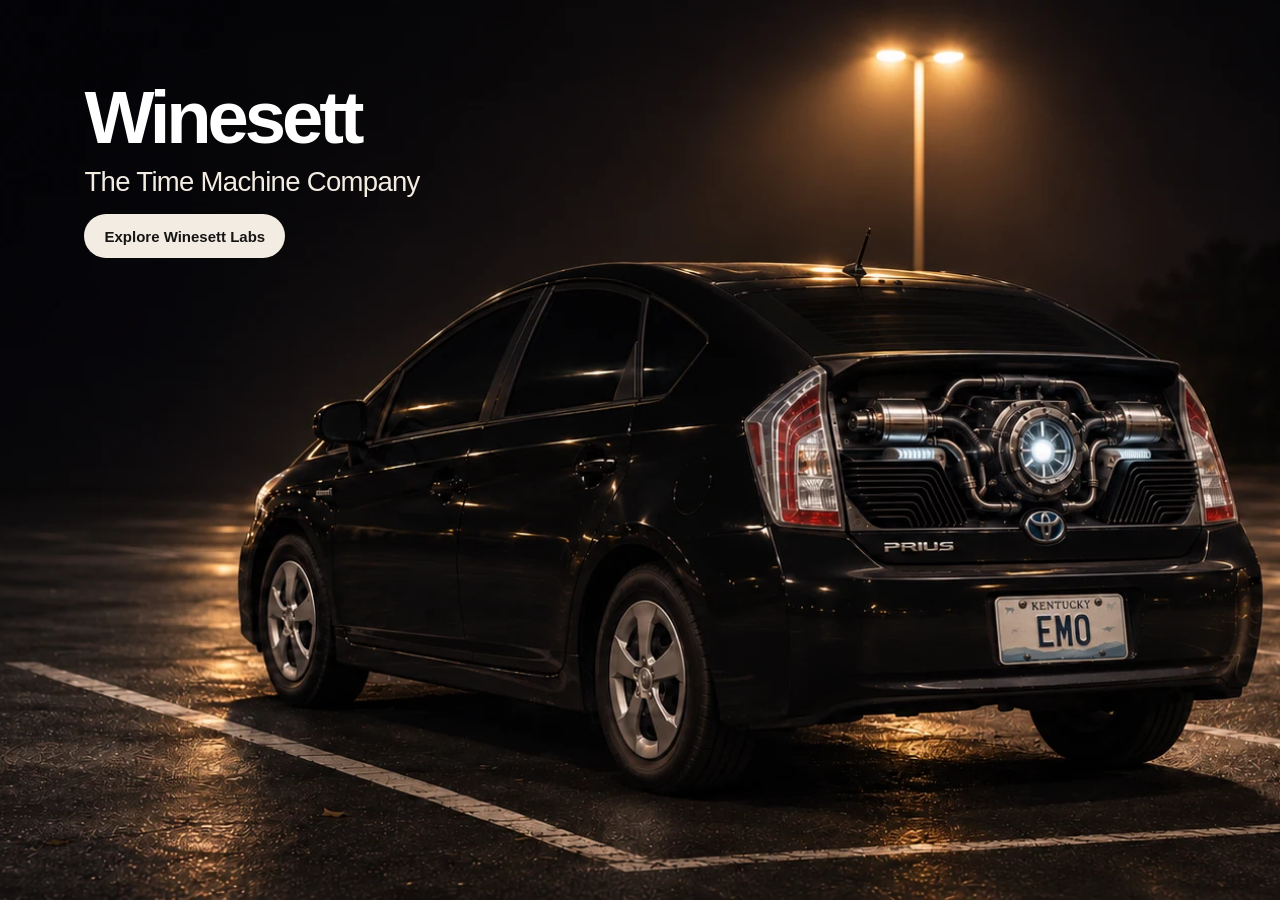
<file: index.html>
<!doctype html>
<html lang="en">
<head>
  <meta charset="utf-8">
  <meta name="viewport" content="width=device-width, initial-scale=1, viewport-fit=cover">
  <title>Winesett — The Time Machine Company</title>
  <meta name="description" content="Winesett. The Time Machine Company.">
  <link rel="canonical" href="https://winesett.com/">
  <meta property="og:title" content="Winesett — The Time Machine Company">
  <meta property="og:url" content="https://winesett.com/">
  <meta property="og:type" content="website">
  <meta property="og:image" content="https://winesett.com/assets/prius-emo.webp">
  <style>
    :root { color-scheme: dark; background: #040405; color: white; font-family: "Helvetica Neue", Helvetica, Arial, sans-serif; }
    body { margin: 0; }
    main { position: relative; isolation: isolate; display: grid; min-height: 100vh; min-height: 100dvh; }
    picture { position: absolute; inset: 0; z-index: -1; }
    img { display: block; width: 100%; height: 100%; object-fit: cover; object-position: 85% center; }
    header { align-self: start; margin: 28vh max(6.6vw, env(safe-area-inset-left)); }
    h1 { margin: 0; font-size: clamp(3rem, 5.8vw, 9rem); font-weight: 550; letter-spacing: -.055em; line-height: 1; }
    p { margin: .36em 0 0; font-size: clamp(1rem, 2.15vw, 3rem); letter-spacing: -.025em; line-height: 1.2; color: #f2ece3; }
    .labs-link { display: inline-flex; align-items: center; min-height: 44px; margin-top: 1rem; padding: 0 1.25rem; border-radius: 999px; background: #f2ece3; color: #171513; font-size: .9375rem; font-weight: 600; text-decoration: none; }
    .labs-link:hover { background: #fff; }
    .labs-link:focus-visible { outline: 2px solid #fff; outline-offset: 4px; }
    @media (max-aspect-ratio: 1/1) {
      header { margin: max(12svh, env(safe-area-inset-top)) 7vw 0; }
      h1 { font-size: clamp(3rem, 12vw, 6rem); }
      p { font-size: clamp(1.15rem, 4.8vw, 2.35rem); }
      img { object-position: 68% 67%; }
    }
    @media (min-aspect-ratio: 1/1) and (max-aspect-ratio: 3/2) {
      header { margin-top: 9vh; }
    }
    .cookie-controls { position: fixed; inset: auto 1rem max(1rem, env(safe-area-inset-bottom)) auto; max-width: min(22rem, calc(100vw - 2rem)); }
    .cookie-controls button { font: inherit; color: white; background: #201f20; border: 1px solid #777; border-radius: 999px; padding: .65rem 1rem; cursor: pointer; }
    #cookie-panel { background: #181718; border: 1px solid #545153; padding: 1rem; border-radius: 1rem; }
    #cookie-panel p { font-size: .95rem; line-height: 1.45; letter-spacing: normal; margin: 0 0 .8rem; }
    #cookie-panel a { color: inherit; }
  </style>
</head>
<body>
  <main>
    <picture>
      <source media="(max-aspect-ratio: 1/1)" srcset="/assets/prius-emo-portrait.webp">
      <img src="/assets/prius-emo.webp" alt="A black Prius time machine under a parking lot light, with a Kentucky plate reading EMO." fetchpriority="high">
    </picture>
    <header>
      <h1>Winesett</h1>
      <p>The Time Machine Company</p>
      <a class="labs-link" href="https://labs.winesett.com/">Explore Winesett Labs</a>
    </header>
  </main>
  <aside class="cookie-controls" aria-label="Cookie settings" hidden>
    <button id="cookie-settings" aria-controls="cookie-panel" hidden>Cookie settings</button>
    <section id="cookie-panel" aria-label="Analytics cookies" hidden>
      <p>Allow analytics cookies? Winesett uses HubSpot and Google Analytics to measure visits, referrals, and link clicks. <a href="https://policies.google.com/technologies/partner-sites">How Google uses site data</a>.</p>
      <button id="cookie-decline">Decline</button>
      <button id="cookie-allow">Allow</button>
    </section>
  </aside>
  <script defer src="/assets/webmcp.js"></script>
  <script defer src="/assets/analytics.js"></script>
</body>
</html>
</file>
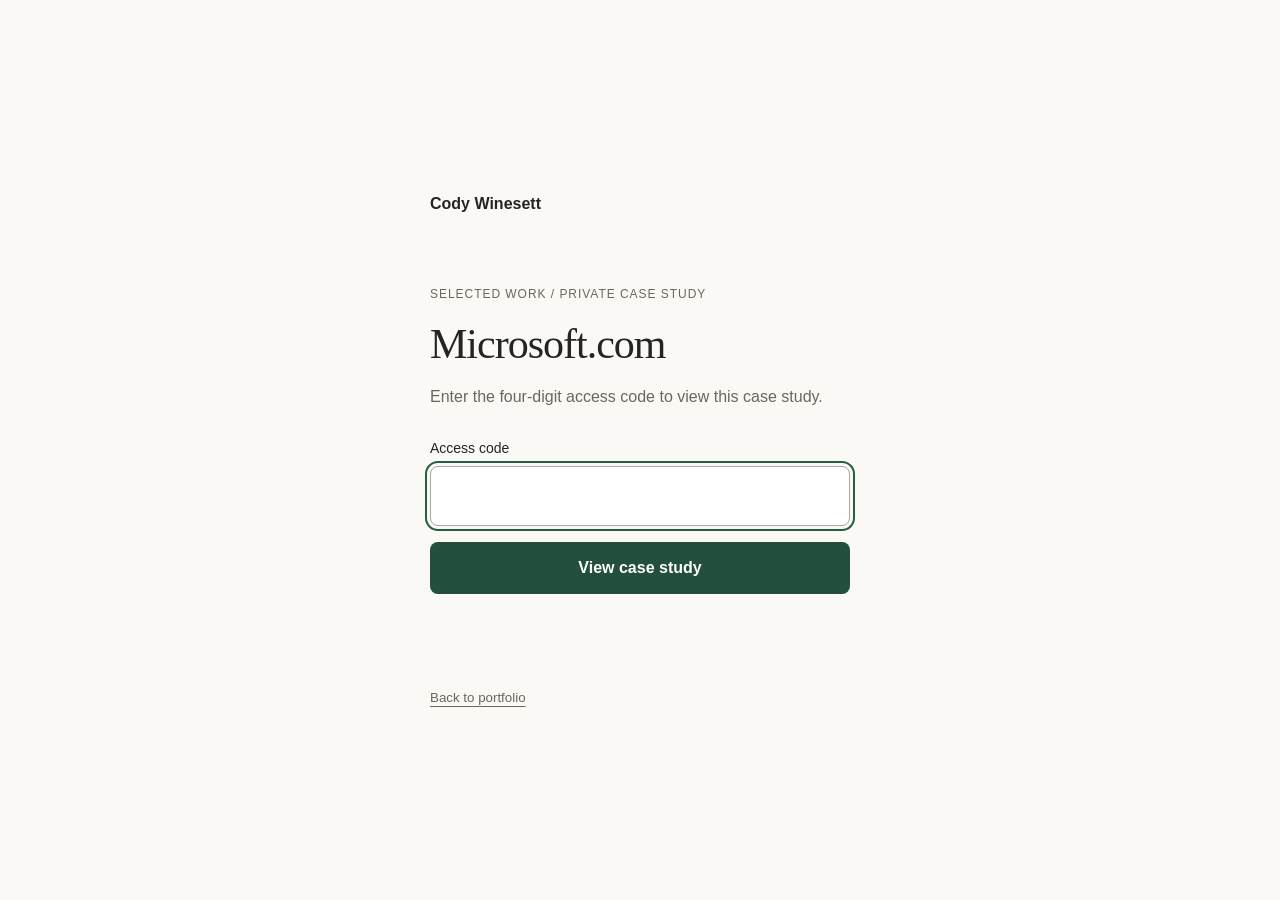
<file: microsoft.html>
<!doctype html>
<html lang="en">
<head>
<meta charset="utf-8"><meta name="viewport" content="width=device-width,initial-scale=1">
<meta name="robots" content="noindex,nofollow,noarchive">
<title>Microsoft case study — Cody Winesett</title>
<style>
*{box-sizing:border-box}body{margin:0;background:#faf9f6;color:#242424;font-family:Arial,sans-serif;min-height:100svh;display:grid;place-items:center;padding:28px}main{width:100%;max-width:420px}a{color:inherit;text-underline-offset:4px}.brand{font-weight:700;text-decoration:none}.eyebrow{font-size:12px;letter-spacing:.08em;text-transform:uppercase;margin-top:72px;color:#686860}h1{font-family:Georgia,serif;font-size:42px;font-weight:normal;letter-spacing:-1px;margin:16px 0}p{line-height:1.6;color:#686860}label{display:block;margin:30px 0 10px;font-size:14px}input{width:100%;border:1px solid #aaa79f;border-radius:8px;padding:15px;font:24px Arial;letter-spacing:.6em;background:white}input:focus{outline:2px solid #285c45;outline-offset:3px}button{margin-top:16px;width:100%;border:0;border-radius:8px;background:#244f3d;color:white;padding:17px;font:600 16px Arial;cursor:pointer}button:disabled{opacity:.65;cursor:wait}#status{min-height:48px;font-size:14px}small{display:block;margin-top:34px;color:#686860}
</style>
</head>
<body><main><a class="brand" href="/">Cody Winesett</a><p class="eyebrow">Selected work / Private case study</p><h1>Microsoft.com</h1><p>Enter the four-digit access code to view this case study.</p><form id="unlock"><label for="code">Access code</label><input id="code" type="password" inputmode="numeric" pattern="[0-9]{4}" minlength="4" maxlength="4" autocomplete="off" required autofocus><button type="submit">View case study</button><p id="status" role="status" aria-live="polite"></p></form><small><a href="/">Back to portfolio</a></small></main>
<script>
const form = document.querySelector('form'), input = document.querySelector('input'), button = document.querySelector('button'), status = document.querySelector('#status');
const bytes = text => Uint8Array.from(atob(text), c => c.charCodeAt(0));
form.addEventListener('submit', async event => {
 event.preventDefault(); button.disabled = true; status.textContent = 'Opening case study…';
 try {
  const response = await fetch('/assets/microsoft-case-study.bin');
  if (!response.ok) throw new Error('load');
  const payload = new Uint8Array(await response.arrayBuffer());
  const material = await crypto.subtle.importKey('raw', new TextEncoder().encode(input.value), 'PBKDF2', false, ['deriveKey']);
  const key = await crypto.subtle.deriveKey({name:'PBKDF2',salt:payload.slice(0,16),iterations:600000,hash:'SHA-256'}, material, {name:'AES-GCM',length:256}, false, ['decrypt']);
  let compressed;
  try { compressed = await crypto.subtle.decrypt({name:'AES-GCM',iv:payload.slice(16,28)}, key, payload.slice(28)); }
  catch { throw new Error('code'); }
  const text = await new Response(new Blob([compressed]).stream().pipeThrough(new DecompressionStream('gzip'))).text();
  const bundle = JSON.parse(text);
  let html = bundle.html;
  for (const [path, asset] of Object.entries(bundle.assets)) html = html.split(path).join(URL.createObjectURL(new Blob([bytes(asset.data)], {type:asset.type})));
  html = html.replace('</head>', '<meta name="robots" content="noindex,nofollow,noarchive"></head>');
  input.value = '';
  document.open(); document.write(html); document.close();
 } catch (error) {
  status.textContent = error.message === 'code' ? 'That code didn’t match. Please try again.' : 'Unable to open the case study. Please refresh and try again.';
  button.disabled = false; input.focus(); input.select();
 }
});
</script></body></html>
</file>
